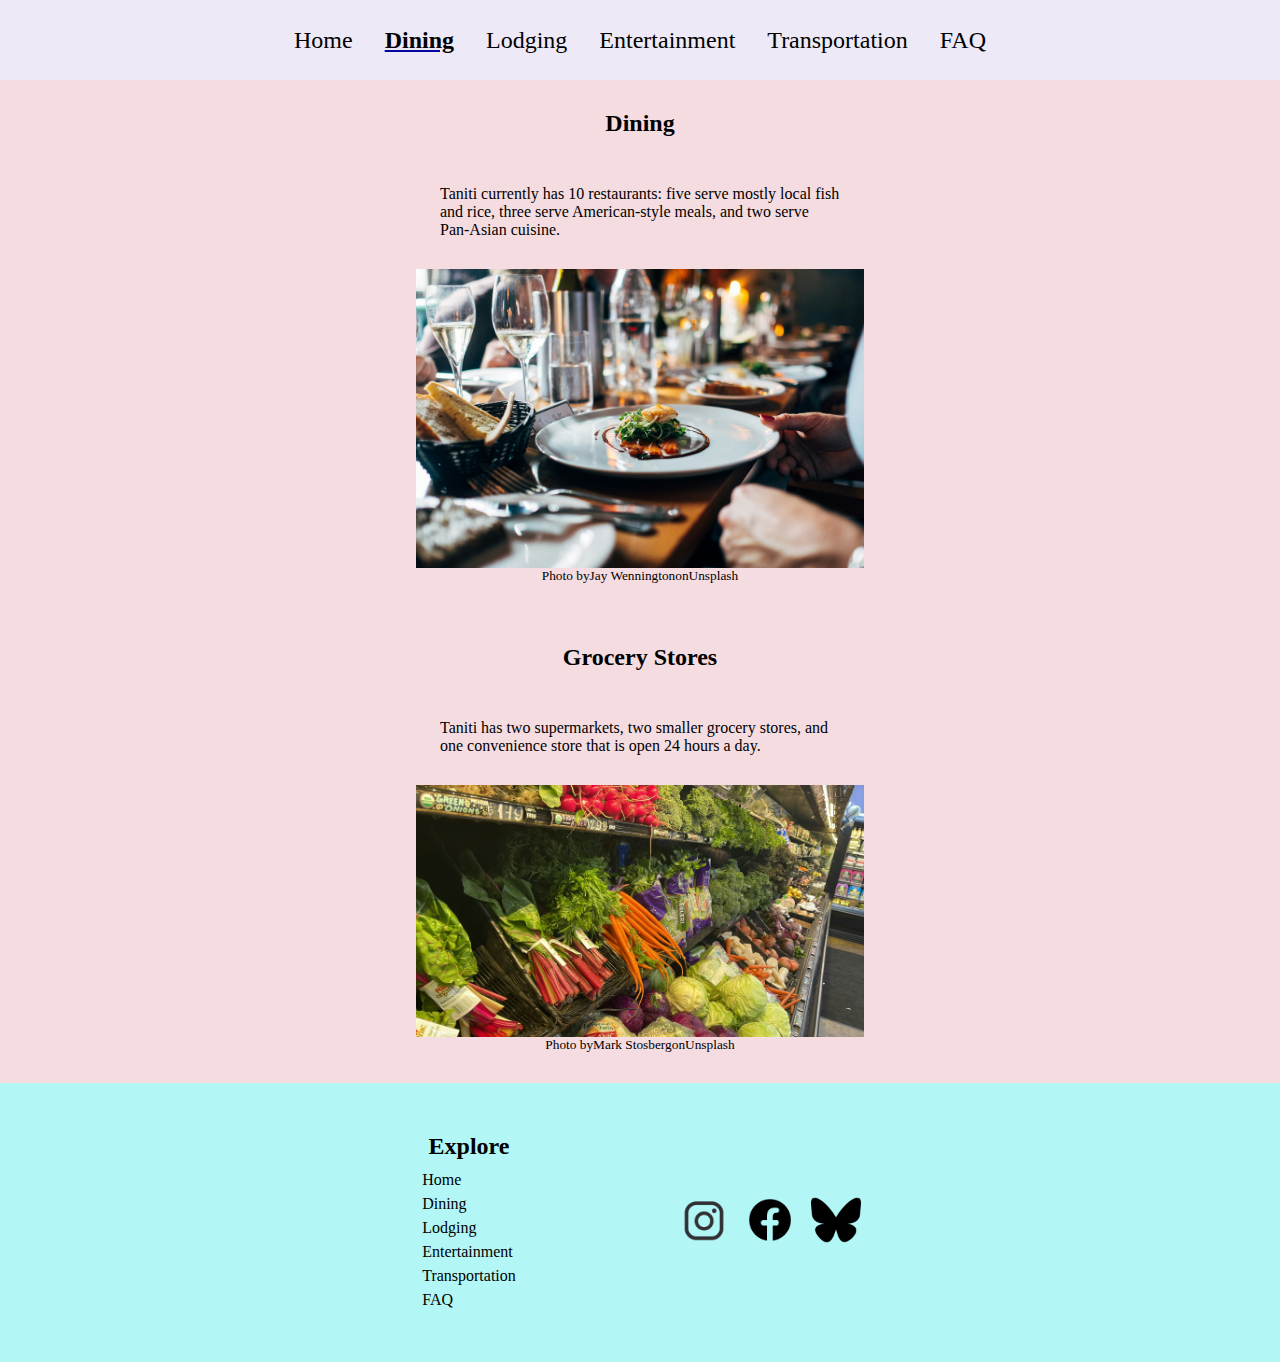
<file: dining.html>
<!DOCTYPE html>
<html lang="en">
<head>
   <meta charset="UTF-8">
   <meta name="viewport" content="width=device-width, initial-scale=1.0">
   <title>Welcome to Taniti</title>
   <link rel="stylesheet" href="styles.css">
</head>
<header>
   <nav>
      <ul>
         <li><a href="index.html">Home</a></li>
         <li class="active"><a href="dining.html">Dining</a></li>
         <li><a href="lodging.html">Lodging</a></li>
         <li><a href="entertainment.html">Entertainment</a></li>
         <li><a href="transportation.html">Transportation</a></li>
         <li><a href="faq.html">FAQ</a></li>
         
      </ul>
   </nav>
</header>
<body>
   <section class="diningbody">
      <h2>Dining</h2>
      <div class="dining">
         <p>Taniti currently has 10 restaurants: five serve mostly local fish and rice, three serve American-style meals, and two
         serve Pan-Asian cuisine.</p>
         <img src="jay-wennington-N_Y88TWmGwA-unsplash.jpg" alt="Dining table with dishes">
         <small>Photo by <a
            href="https://unsplash.com/@jaywennington?utm_content=creditCopyText&utm_medium=referral&utm_source=unsplash">Jay
            Wennington</a> on <a
            href="https://unsplash.com/photos/dish-on-white-ceramic-plate-N_Y88TWmGwA?utm_content=creditCopyText&utm_medium=referral&utm_source=unsplash">Unsplash</a></small>
      </div>
   </section>
   <section class="diningbody">
      <h2>Grocery Stores</h2>
      <div class="grocery">
         
         <p>Taniti has two supermarkets, two smaller grocery stores, and one convenience store that is open 24 hours a day.</p>
         <img src="mark-stosberg-m_2FAHuDup4-unsplash.jpg" alt="">
         <small>Photo by <a
            href="https://unsplash.com/@markstos?utm_content=creditCopyText&utm_medium=referral&utm_source=unsplash">Mark
            Stosberg</a> on <a
            href="https://unsplash.com/photos/a-market-with-vegetables-m_2FAHuDup4?utm_content=creditCopyText&utm_medium=referral&utm_source=unsplash">Unsplash</a></small>
      </div>
   </section>
</body>
<footer>
   <div class="footer">
      <h2>Explore</h2>
      <ul>
         <li><a href="index.html">Home</a></li>
         <li><a href="dining.html">Dining</a></li>
         <li><a href="lodging.html">Lodging</a></li>
         <li><a href="entertainment.html">Entertainment</a></li>
         <li><a href="transportation.html">Transportation</a></li>
         <li><a href="faq.html">FAQ</a></li>
      </ul>
   </div>
   <div class="footersocial">
      <a href=""><img src="/1466166.webp" alt=""></a>
      <a href=""><img src="/download (1).png" alt=""></a>
      <a href=""><img src="/bluesky-lp8y5pdi2ob29youg4ycf.webp" alt=""></a>
   </div>
</footer>
</html>
</file>
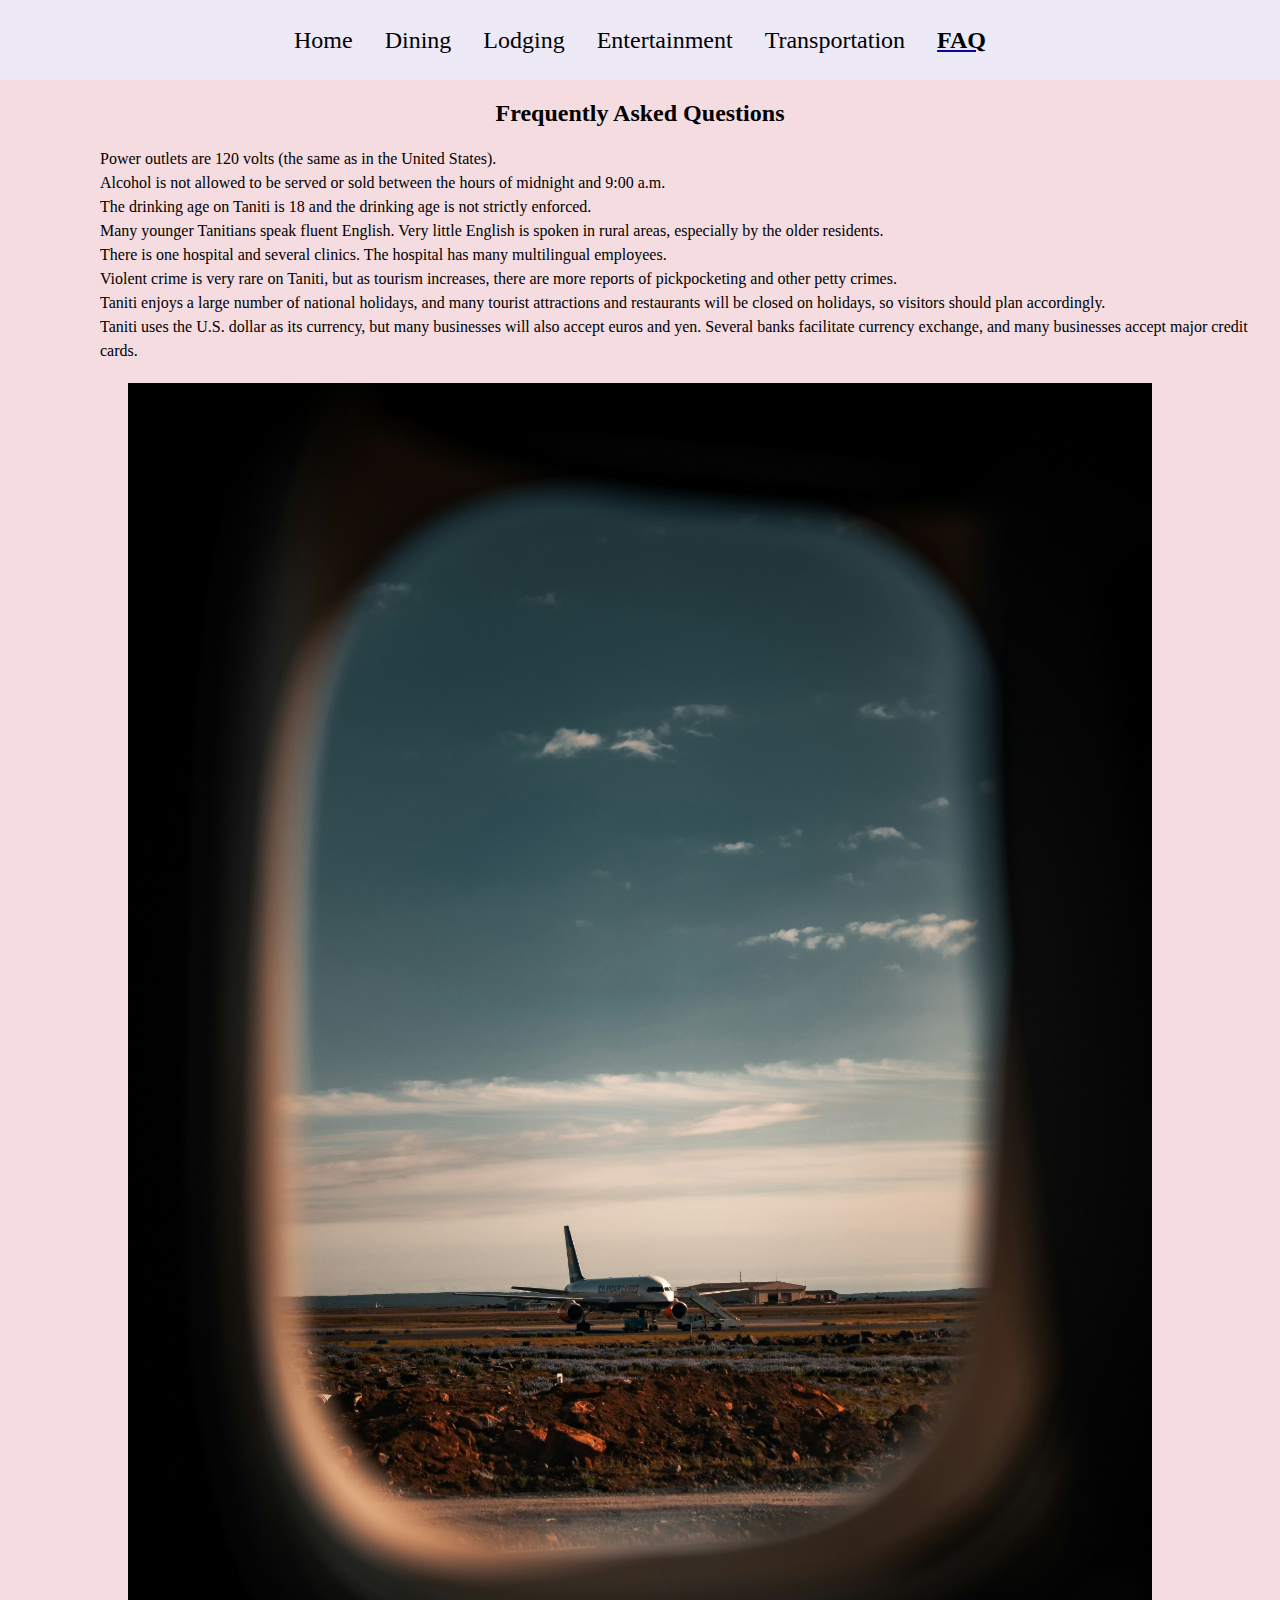
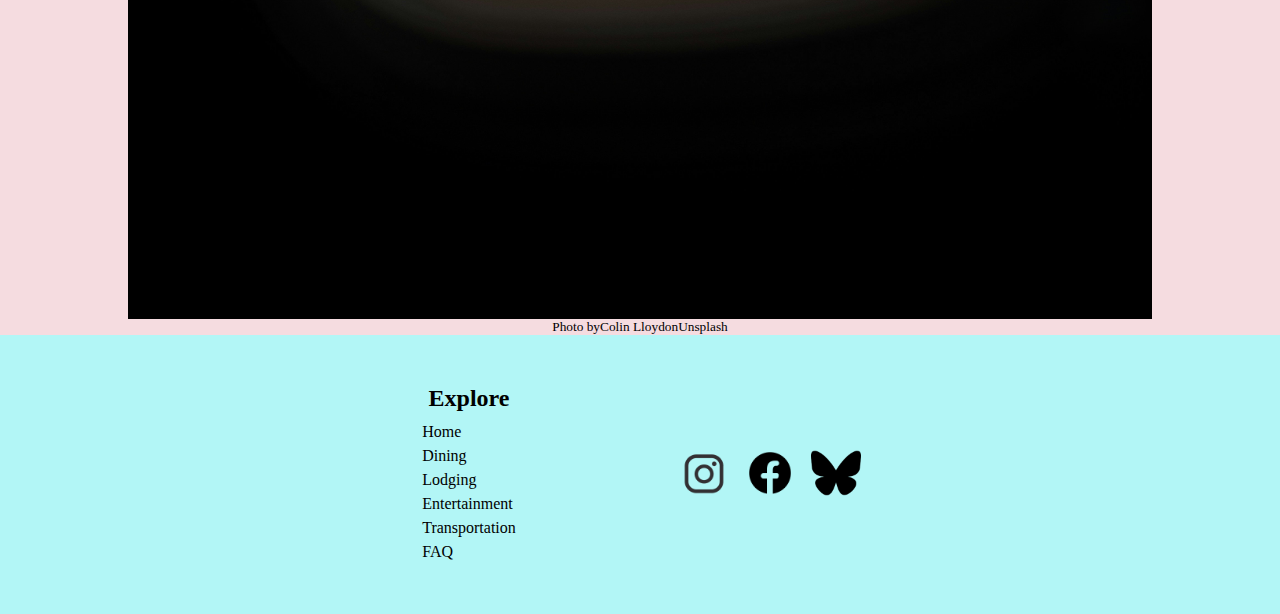
<file: faq.html>
<!DOCTYPE html>
<html lang="en">
<head>
   <meta charset="UTF-8">
   <meta name="viewport" content="width=device-width, initial-scale=1.0">
   <title>Welcome to Taniti</title>
   <link rel="stylesheet" href="styles.css">
</head>
<header>
   <nav>
      <ul>
         <li><a href="index.html">Home</a></li>
         <li><a href="dining.html">Dining</a></li>
         <li><a href="lodging.html">Lodging</a></li>
         <li><a href="entertainment.html">Entertainment</a></li>
         <li><a href="transportation.html">Transportation</a></li>
         <li class="active"><a href="faq.html">FAQ</a></li>
         
      </ul>
   </nav>
</header>
<body>
   <section>
      <div class="faqmain">
         <h2>Frequently Asked Questions</h2>
         <ul>
            <li>Power outlets are 120 volts (the same as in the United States).</li>
            <li>Alcohol is not allowed to be served or sold between the hours of midnight and 9:00 a.m.</li>
            <li>The drinking age on Taniti is 18 and the drinking age is not strictly enforced.</li>
            <li>
               Many younger Tanitians speak fluent English. Very little English is spoken in rural areas, especially by the older
               residents.
            </li>
            <li>There is one hospital and several clinics. The hospital has many multilingual employees.</li>
            <li>
               Violent crime is very rare on Taniti, but as tourism increases, there are more reports of pickpocketing and other petty
               crimes.
            </li>
            <li>
               Taniti enjoys a large number of national holidays, and many tourist attractions and restaurants will be closed on
               holidays, so visitors should plan accordingly.
            </li>
            <li>
               Taniti uses the U.S. dollar as its currency, but many businesses will also accept euros and yen. Several banks
               facilitate currency exchange, and many businesses accept major credit cards.
            </li>
         </ul>
         <img src="colin-lloyd-sCRtJBdQZS8-unsplash.jpg" alt="view out an airport window">
         <small>Photo by <a
            href="https://unsplash.com/@onthesearchforpineapples?utm_content=creditCopyText&utm_medium=referral&utm_source=unsplash">Colin
            Lloyd</a> on <a
            href="https://unsplash.com/photos/white-and-brown-house-under-blue-sky-during-daytime-sCRtJBdQZS8?utm_content=creditCopyText&utm_medium=referral&utm_source=unsplash">Unsplash</a></small>

      </div>
   </section>
</body>
<footer>
   <div class="footer">
      <h2>Explore</h2>
      <ul>
         <li><a href="index.html">Home</a></li>
         <li><a href="dining.html">Dining</a></li>
         <li><a href="lodging.html">Lodging</a></li>
         <li><a href="entertainment.html">Entertainment</a></li>
         <li><a href="transportation.html">Transportation</a></li>
         <li><a href="faq.html">FAQ</a></li>
      </ul>
   </div>
   <div class="footersocial">
      <a href=""><img src="/1466166.webp" alt=""></a>
      <a href=""><img src="/download (1).png" alt=""></a>
      <a href=""><img src="/bluesky-lp8y5pdi2ob29youg4ycf.webp" alt=""></a>
   </div>
</footer>
</html>
</file>
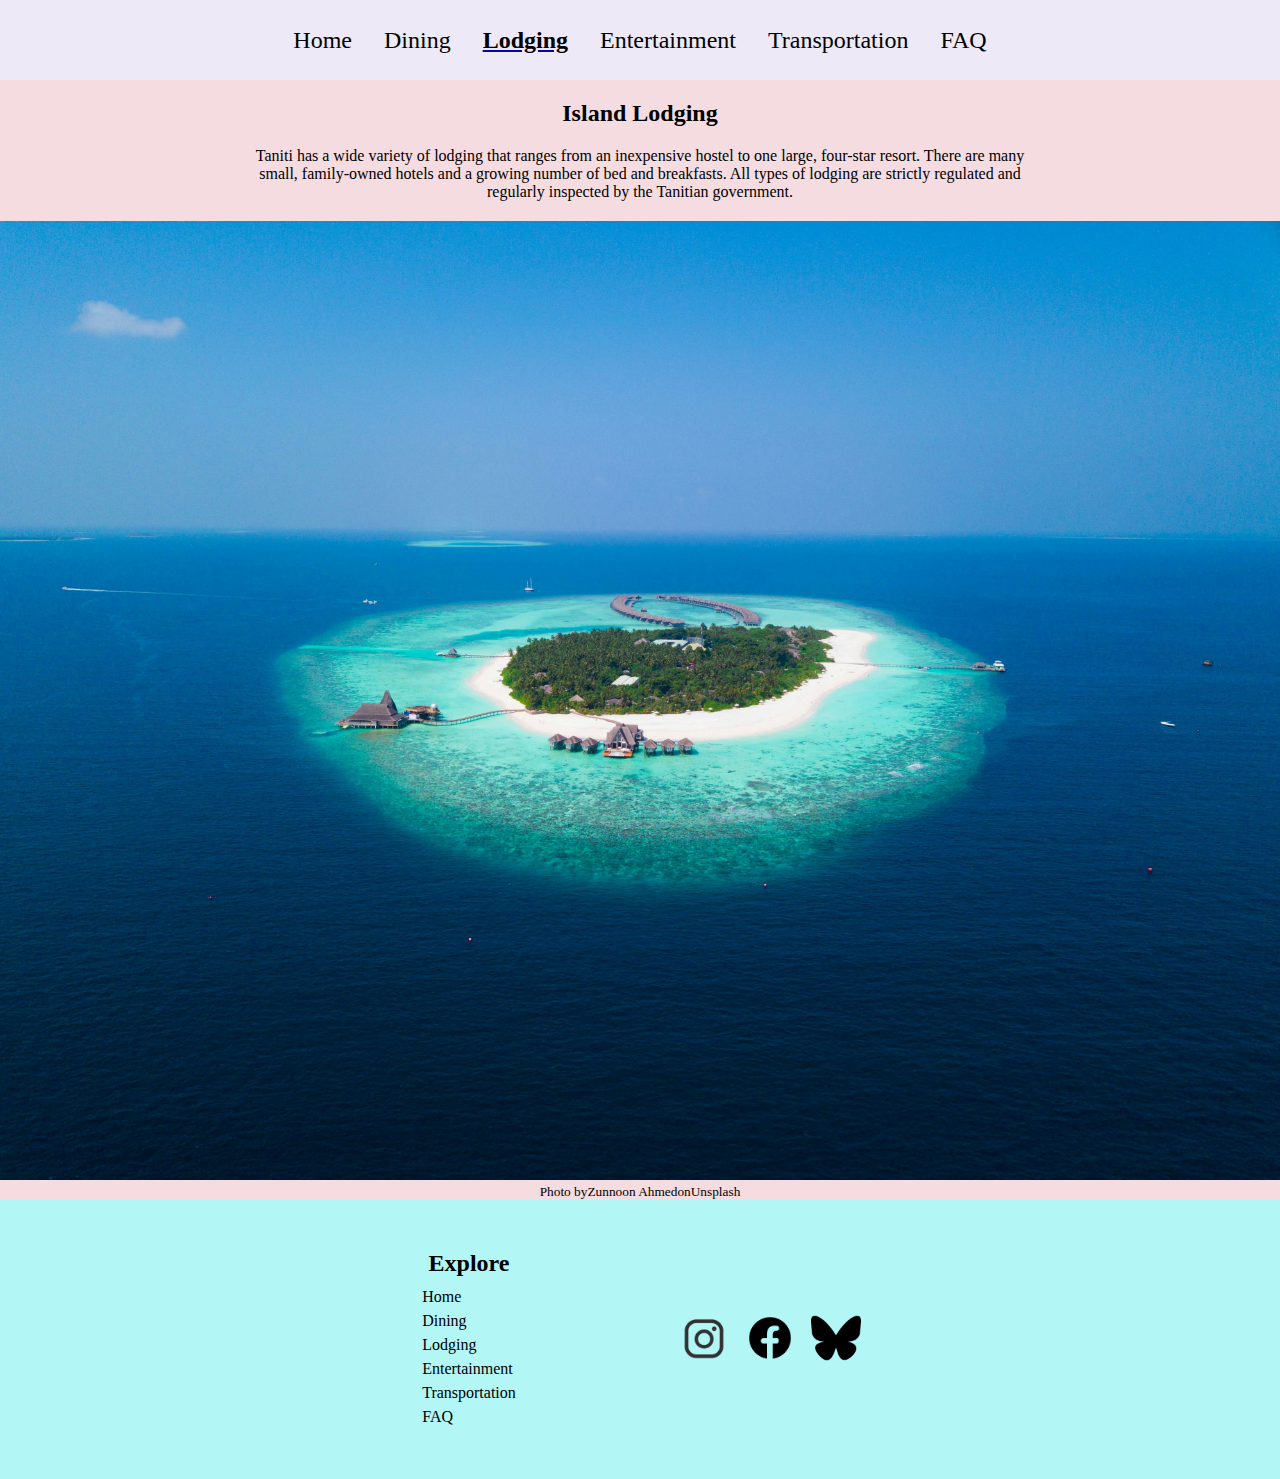
<file: lodging.html>
<!DOCTYPE html>
<html lang="en">
<head>
   <meta charset="UTF-8">
   <meta name="viewport" content="width=device-width, initial-scale=1.0">
   <title>Welcome to Taniti</title>
   <link rel="stylesheet" href="styles.css">
</head>
<header>
   <nav>
      <ul>
         <li><a href="index.html">Home</a></li>
         <li><a href="dining.html">Dining</a></li>
         <li class="active"><a href="lodging.html">Lodging</a></li>
         <li><a href="entertainment.html">Entertainment</a></li>
         <li><a href="transportation.html">Transportation</a></li>
         <li><a href="faq.html">FAQ</a></li>
         
      </ul>
   </nav>
</header>
<body>
   <section class="lodgingmain">
      <h2>Island Lodging</h2>
      <p>Taniti has a wide variety of lodging that ranges from an inexpensive hostel to one large, four-star resort. There are
         many small, family-owned hotels and a growing number of bed and breakfasts. All types of lodging are strictly
         regulated
         and regularly inspected by the Tanitian government.</p>
      <div class="lodgingheader">
         <img src="zunnoon-ahmed-06Fc_R9hA8w-unsplash.jpg" alt="tropical island with structures">
         <small>Photo by <a
            href="https://unsplash.com/@zunnu?utm_content=creditCopyText&utm_medium=referral&utm_source=unsplash">Zunnoon
            Ahmed</a> on <a
            href="https://unsplash.com/photos/island-surrounded-with-water-with-trees-06Fc_R9hA8w?utm_content=creditCopyText&utm_medium=referral&utm_source=unsplash">Unsplash</a></small>
         
      </div>
   </section>
</body>
<footer>
   <div class="footer">
      <h2>Explore</h2>
      <ul>
         <li><a href="index.html">Home</a></li>
         <li><a href="dining.html">Dining</a></li>
         <li><a href="lodging.html">Lodging</a></li>
         <li><a href="entertainment.html">Entertainment</a></li>
         <li><a href="transportation.html">Transportation</a></li>
         <li><a href="faq.html">FAQ</a></li>
      </ul>
   </div>
   <div class="footersocial">
      <a href=""><img src="/1466166.webp" alt=""></a>
      <a href=""><img src="/download (1).png" alt=""></a>
      <a href=""><img src="/bluesky-lp8y5pdi2ob29youg4ycf.webp" alt=""></a>
   </div>
</footer>
</html>
</file>
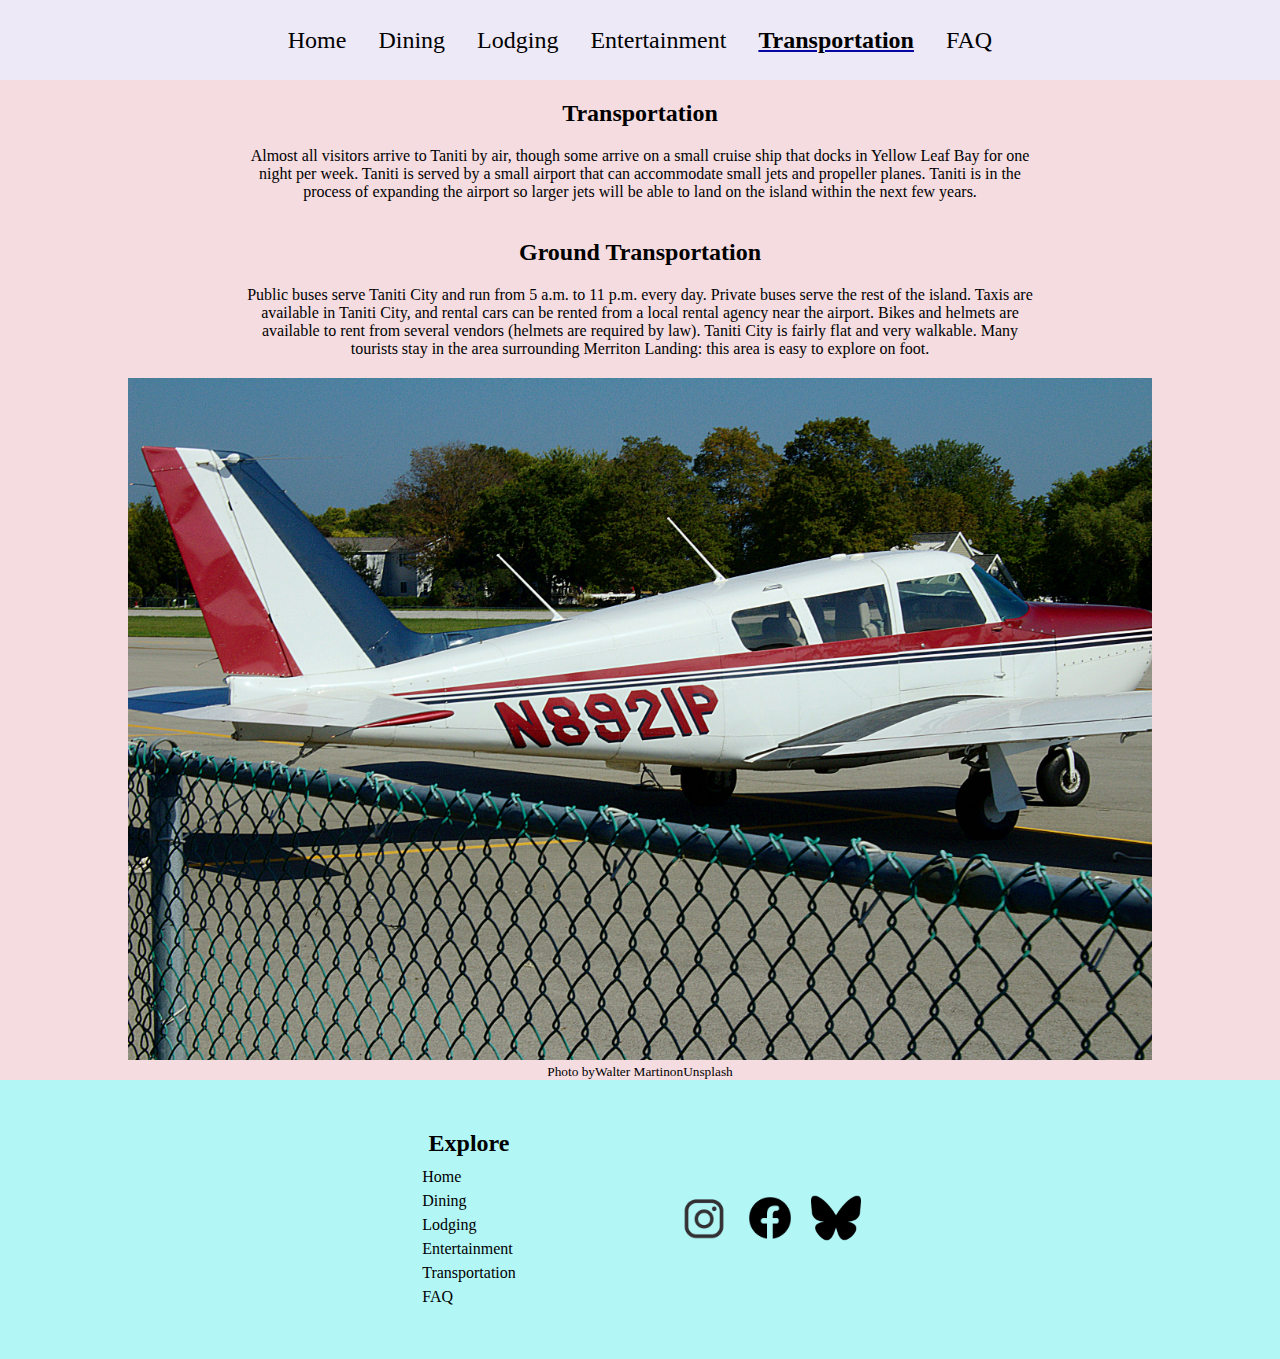
<file: transportation.html>
<!DOCTYPE html>
<html lang="en">
<head>
   <meta charset="UTF-8">
   <meta name="viewport" content="width=device-width, initial-scale=1.0">
   <title>Welcome to Taniti</title>
   <link rel="stylesheet" href="styles.css">
</head>
<header>
   <nav>
      <ul>
         <li><a href="index.html">Home</a></li>
         <li><a href="dining.html">Dining</a></li>
         <li><a href="lodging.html">Lodging</a></li>
         <li><a href="entertainment.html">Entertainment</a></li>
         <li class="active"><a href="transportation.html">Transportation</a></li>
         <li><a href="faq.html">FAQ</a></li>
         
      </ul>
   </nav>
</header>
<body>
   <section class="transportationmain">
      <div class="transportationheader">
         <h2>Transportation</h2>
         <p>Almost all visitors arrive to Taniti by air, though some arrive on a small cruise ship that docks in Yellow Leaf Bay for
         one night per week. Taniti is served by a small airport that can accommodate small jets and propeller planes. Taniti is
         in the process of expanding the airport so larger jets will be able to land on the island within the next few years.</p>
         <br>
         <h2>Ground Transportation</h2>
         <p>Public buses serve Taniti City and run from 5 a.m. to 11 p.m. every day. Private buses serve the rest of the island.
         Taxis are available in Taniti City, and rental cars can be rented from a local rental agency near the airport. Bikes and
         helmets are available to rent from several vendors (helmets are required by law). Taniti City is fairly flat and very
         walkable. Many tourists stay in the area surrounding Merriton Landing: this area is easy to explore on foot.
</p>
         <img src="walter-martin-Zu18-s_fww0-unsplash.jpg" alt="small airplane">
         <small>Photo by <a
            href="https://unsplash.com/@rise13law?utm_content=creditCopyText&utm_medium=referral&utm_source=unsplash">Walter
            Martin</a> on <a
            href="https://unsplash.com/photos/white-and-red-airplane-on-a-sunny-day-Zu18-s_fww0?utm_content=creditCopyText&utm_medium=referral&utm_source=unsplash">Unsplash</a></small>

      </div>
   
   </section>
</body>
<footer>
   <div class="footer">
      <h2>Explore</h2>
      <ul>
         <li><a href="index.html">Home</a></li>
         <li><a href="dining.html">Dining</a></li>
         <li><a href="lodging.html">Lodging</a></li>
         <li><a href="entertainment.html">Entertainment</a></li>
         <li><a href="transportation.html">Transportation</a></li>
         <li><a href="faq.html">FAQ</a></li>
      </ul>
   </div>
   <div class="footersocial">
      <a href=""><img src="/1466166.webp" alt=""></a>
      <a href=""><img src="/download (1).png" alt=""></a>
      <a href=""><img src="/bluesky-lp8y5pdi2ob29youg4ycf.webp" alt=""></a>
   </div>
</footer>
</html>
</file>
<file: styles.css>
* {
   box-sizing: border-box;
   margin: 0;
   padding: 0;
   list-style-type: none;
   text-decoration: none;
}

a {
   color: black;
}

nav {
   display: flex;
   justify-content: center;
   align-items: center;
   height: 80px;
   font-size: 1.5rem;
   background-color: rgb(237, 233, 247);
}

nav ul {
   display: flex; 
   gap: 2rem;
}

.active {
   text-decoration: underline;
   font-weight: 700;
   color: rgb(6, 6, 161);
}

.hero {
   background-image: url('kazuo-ota-DAjg75Lzt0Q-unsplash.jpg');
   background-position: center;
   background-size: cover;
   width: 95vw;
   height: 50vh;
   margin: 0 auto;
   position: relative;
   
}

.herotext {
   height: 45vh;
   display: flex;
   justify-content: center;
   align-items: center;
   color: white;
}

small {
   display: flex;
   justify-content: center;
   align-items: center;
   background-color: rgb(245, 220, 224);
}

.herotext h1 {
   font-size: 5rem;
}

main {
   background-color: rgb(245, 220, 224);
}


.mainbody {
   padding: 2rem;
   margin: 0 auto;
   font-size: 1.1rem;
   display: flex;
   justify-content: center;
   align-items: center;
   gap: 3rem;
   background-color: rgb(245, 220, 224);
   line-height: 1.75rem;
}

.mainimg img {
   width: 45vw;
   max-width: 600px;
   background-color: rgb(245, 220, 224);
   border: 1px solid black;
}

footer {
   display: flex;
   flex-direction: row;
   justify-content: center;
   align-items: center;
   gap: 10rem;
   background-color: rgb(178, 246, 246);
   padding-block: 50px;
}

.footer {
   display: flex;
   flex-direction: column;
   justify-content: center;
   align-items: center;
   gap: .5rem;
}

.footersocial {
   display: flex;
   justify-content: center;
   align-items: center;
   gap: 1rem;
}

.footersocial img {
   width: 50px;
}

main {
   min-height: 75vh;
}

footer li {
   padding: 3px;
}

.diningbody {
   display: flex;
   flex-direction: column;
   justify-content: center;
   align-items: center;
   gap: 3rem;
   padding-block: 30px;
   background-color: rgb(245, 220, 224);
}

.dining {
   display: flex;
   justify-content: center;
   align-items: center;
   flex-direction: column;
}

.dining p {
   max-width: 400px;
   padding-bottom: 30px;
}

.dining img {
   width: 35vw;
}

.grocery {
   display: flex;
   justify-content: center;
   align-items: center;
   flex-direction: column;
}

.grocery p {
   max-width: 400px;
   padding-bottom: 30px;
}

.grocery img {
   width: 35vw;
}

.cards {
   display: flex;
   justify-content: center;
   align-items: center;
   background-color: rgb(245, 220, 224);
   gap: 5rem;
   padding-block: 30px;
   width: 1000px;
   flex-wrap: wrap;
   margin: 0 auto;
}

.card {
   display: flex;
   flex-direction: column;
   justify-content: center;
   align-items: center;
   padding: 10px;
   
   border-radius: 5px;
   background-color: whitesmoke;
   gap: .35rem;
   
}

.card small {
   background-color: whitesmoke;
}

.card img {
   width: 400px;
   height: 300px;
}

.card button {
   padding: 10px 20px;
   font-weight: 700;
   border-radius: 10px;
}

.lodgingmain {
   min-height: 55vh;
   padding-top: 20px;
   text-align: center;
   background-color: rgb(245, 220, 224);
}

.lodgingheader img {
   width: 100vw;
}

.lodgingmain p {
   text-align: center;
   margin: 20px auto;
   max-width: 800px;
}

.entertainmentmain {
   text-align: center;
   background-color: rgb(245, 220, 224);
   padding-top: 20px;
}

.entertainmentheader {
   background-color: rgb(245, 220, 224);
   text-align: center;
   display: flex;
   justify-content: center;
   align-items: center;
}

.entertainmentheader img {
   width: 400px;
}
.entertainmentheader p {
   max-width: 400px;
   margin: 20px auto;
   line-height: 1.5;
}

.sightseeingmain {
   text-align: center;
   background-color: rgb(245, 220, 224);
   padding-top: 20px;
}

.sightseeingheader {
   background-color: rgb(245, 220, 224);
   text-align: center;
   display: flex;
   justify-content: center;
   align-items: center;
}

.sightseeingheader img {
   width: 400px;
}

.sightseeingheader p {
   max-width: 400px;
   margin: 20px auto;
   line-height: 1.5;
}

.transportationmain {
   background-color: rgb(245, 220, 224);
   text-align: center;
   margin: 0 auto;
   padding-top: 20px;
}
.transportationmain p {
   max-width: 800px;
   padding-bottom: 20px;
   margin: 20px auto 0 auto;
}

.transportationheader img {
   max-width: 80vw;
}

.faqmain {
   background-color: rgb(245, 220, 224);
   
   margin: 0 auto;
}
.faqmain li {
   padding-left: 100px;
   list-style-type: disc;
   line-height: 1.5;
}

.faqmain ul {
   padding-bottom: 20px;
}

.faqmain h2 {
   text-align: center;
   padding-block: 20px;
}

.faqmain img {
   display: flex;
   justify-content: center;
   align-items: center;
   margin: 0 auto;
   max-width: 80vw;
}

@media screen and (max-width: 1080px) {
   .cards   {
      width: 600px;
   }
}
</file>
